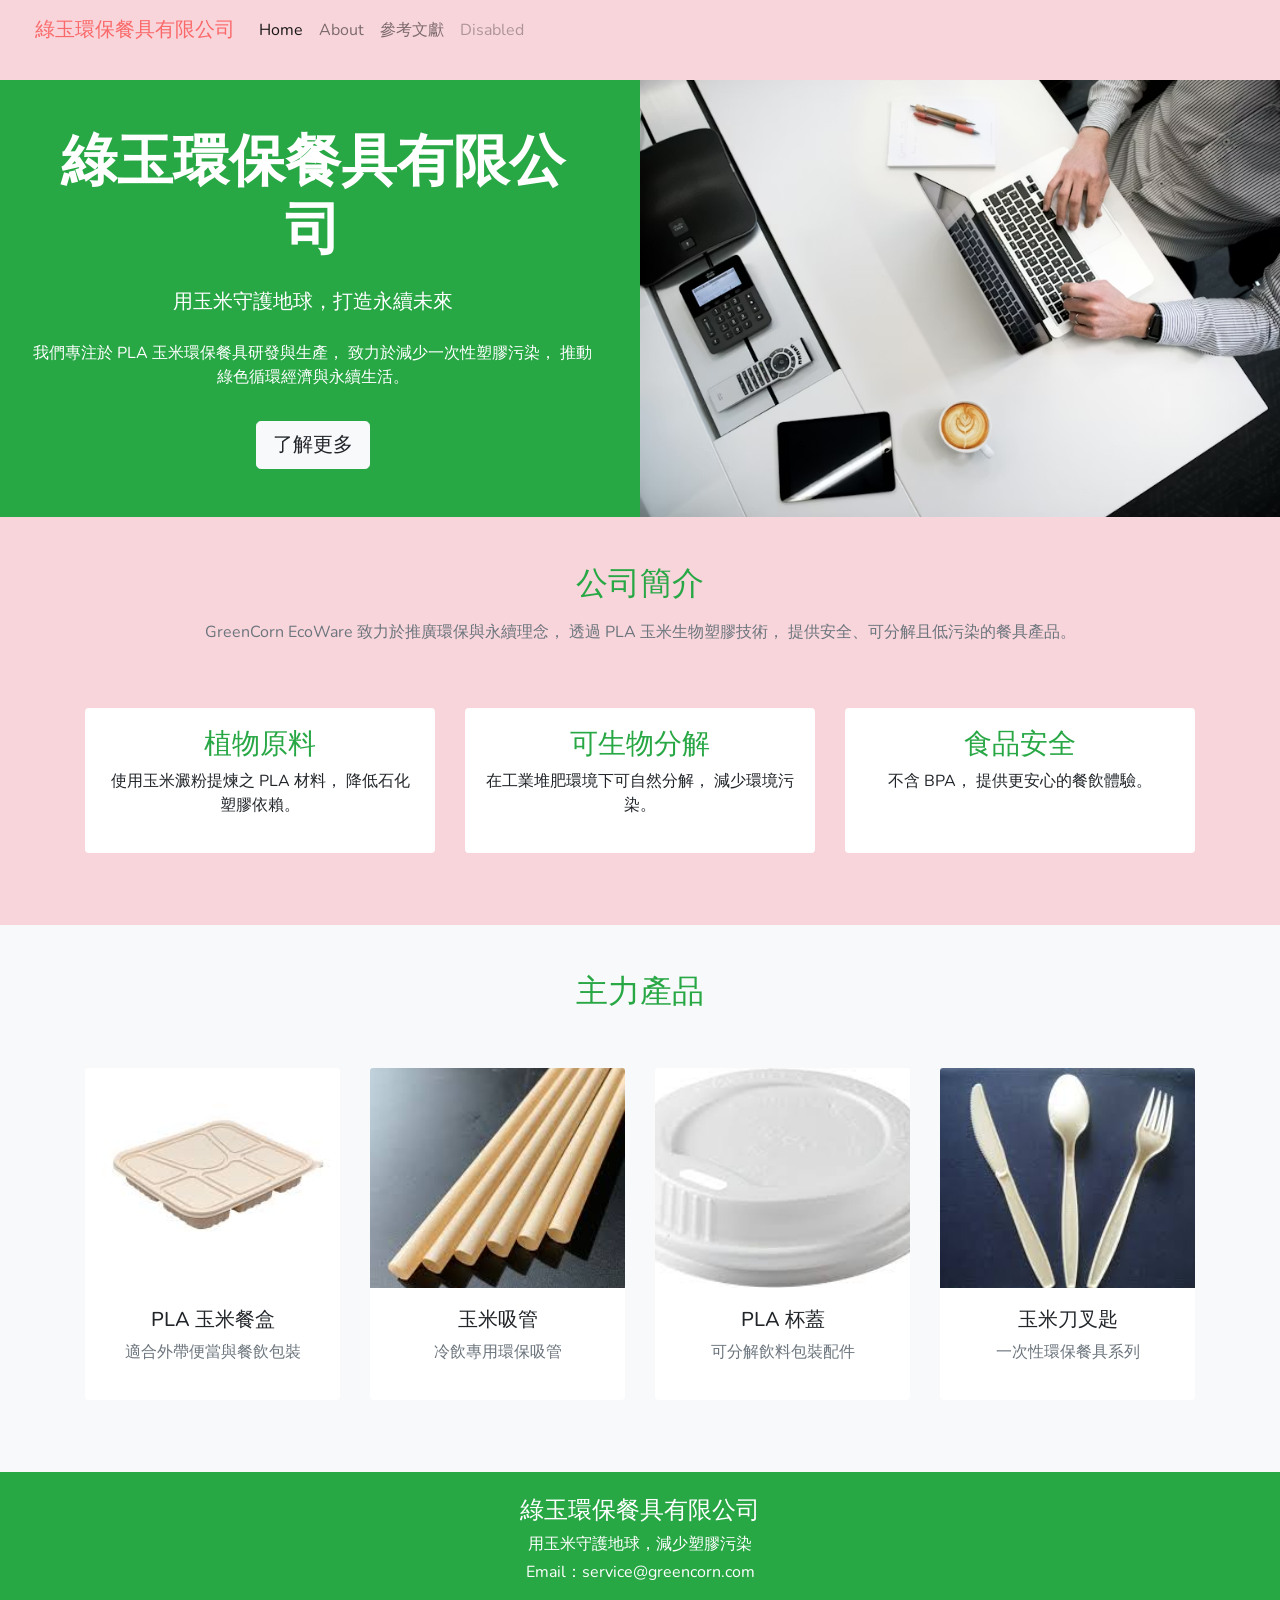
<file: index.html>
<!doctype html>
<html lang="en">

<head>
  <!-- Required meta tags -->
  <meta charset="utf-8">
  <meta name="viewport" content="width=device-width, initial-scale=1, shrink-to-fit=no">

  <!-- Google Font -->
  <link href="https://fonts.googleapis.com/css?family=Nunito:200,300,400,700" rel="stylesheet">

  <!-- Bootstrap CSS -->
  <link rel="stylesheet" href="https://stackpath.bootstrapcdn.com/bootstrap/4.1.3/css/bootstrap.min.css"
    integrity="sha384-MCw98/SFnGE8fJT3GXwEOngsV7Zt27NXFoaoApmYm81iuXoPkFOJwJ8ERdknLPMO" crossorigin="anonymous">



  <!-- Custom JavaScript -->
  <script src="app.js"></script>

  <title>GreenCorn EcoWare Co., Ltd.</title>
</head>


<body style="font-family: Nunito;">

  <!-- Custom CSS -->
  <link rel="stylesheet" href="app.css">

  <!-- Optional JavaScript -->
  <!-- jQuery first, then Popper.js, then Bootstrap JS -->
  <script src="https://code.jquery.com/jquery-3.3.1.slim.min.js"
    integrity="sha384-q8i/X+965DzO0rT7abK41JStQIAqVgRVzpbzo5smXKp4YfRvH+8abtTE1Pi6jizo"
    crossorigin="anonymous"></script>
  <script src="https://cdnjs.cloudflare.com/ajax/libs/popper.js/1.14.3/umd/popper.min.js"
    integrity="sha384-ZMP7rVo3mIykV+2+9J3UJ46jBk0WLaUAdn689aCwoqbBJiSnjAK/l8WvCWPIPm49"
    crossorigin="anonymous"></script>
  <script src="https://stackpath.bootstrapcdn.com/bootstrap/4.1.3/js/bootstrap.min.js"
    integrity="sha384-ChfqqxuZUCnJSK3+MXmPNIyE6ZbWh2IMqE241rYiqJxyMiZ6OW/JmZQ5stwEULTy"
    crossorigin="anonymous"></script>

  <!-- here is the navigation bar -->
  <nav class="  navbar navbar-expand-lg navbar-light " id="flowcs">
    <div class="container-fluid">
      <a class="navbar-brand " id="textcolor" href="#">綠玉環保餐具有限公司</a>
      <button class="navbar-toggler" type="button" data-toggle="collapse" data-target="#navbarNav"
        aria-controls="navbarNav" aria-expanded="false" aria-label="Toggle navigation">
        <span class="navbar-toggler-icon"></span>
      </button>
      <div class="collapse navbar-collapse" id="navbarNav">
        <ul class="navbar-nav">
          <li class="nav-item">
            <a class="nav-link active" aria-current="page" href="#">Home</a>
          </li>
          <li class="nav-item">
            <a class="nav-link" href="#">About</a>
          </li>
          <li class="nav-item">
            <a class="nav-link" href="doc.html">參考文獻</a>
          </li>
          <li class="nav-item">
            <a class="nav-link disabled" href="#" tabindex="-1" aria-disabled="true">Disabled</a>
          </li>
        </ul>
      </div>
    </div>
  </nav>

  <!-- Hero Section -->
  <section class="container-fluid px-0">
    <div class="row align-items-center">

      <div class="col-lg-6 text-center text-white bg-success p-5">
        <h1 class="display-4 font-weight-bold">綠玉環保餐具有限公司</h1>
        <p class="lead mt-4">
          用玉米守護地球，打造永續未來
        </p>

        <p class="mt-4">
          我們專注於 PLA 玉米環保餐具研發與生產，
          致力於減少一次性塑膠污染，
          推動綠色循環經濟與永續生活。
        </p>

        <button class="btn btn-light btn-lg mt-3">
          了解更多
        </button>
      </div>

      <div class="col-lg-6 px-0">
        <img class="img-fluid" src="imgs/photo-1520607162513-77705c0f0d4a.avif" alt="eco tableware">
      </div>

    </div>
  </section>

  <!-- Company Introduction -->
  <section class="container py-5">

    <div class="row text-center mb-5">
      <div class="col">
        <h2 class="display-5 text-success">公司簡介</h2>
        <p class="mt-3 text-muted">
          GreenCorn EcoWare 致力於推廣環保與永續理念，
          透過 PLA 玉米生物塑膠技術，
          提供安全、可分解且低污染的餐具產品。
        </p>
      </div>
    </div>

    <div class="row">

      <div class="col-md-4 text-center mb-4">
        <div class="card shadow border-0 h-100">
          <div class="card-body">
            <h3 class="text-success">植物原料</h3>
            <p>
              使用玉米澱粉提煉之 PLA 材料，
              降低石化塑膠依賴。
            </p>
          </div>
        </div>
      </div>

      <div class="col-md-4 text-center mb-4">
        <div class="card shadow border-0 h-100">
          <div class="card-body">
            <h3 class="text-success">可生物分解</h3>
            <p>
              在工業堆肥環境下可自然分解，
              減少環境污染。
            </p>
          </div>
        </div>
      </div>

      <div class="col-md-4 text-center mb-4">
        <div class="card shadow border-0 h-100">
          <div class="card-body">
            <h3 class="text-success">食品安全</h3>
            <p>
              不含 BPA，
              提供更安心的餐飲體驗。
            </p>
          </div>
        </div>
      </div>

    </div>
  </section>

  <!-- Products -->
  <section class="container-fluid bg-light py-5">

    <div class="container">

      <div class="row text-center mb-5">
        <div class="col">
          <h2 class="display-5 text-success">主力產品</h2>
        </div>
      </div>

      <div class="row">

        <div class="col-md-3 mb-4">
          <div class="card border-0 shadow h-100">
            <img class="card-img-top" src="imgs/1.jpg">
            <div class="card-body text-center">
              <h5>PLA 玉米餐盒</h5>
              <p class="text-muted">適合外帶便當與餐飲包裝</p>
            </div>
          </div>
        </div>

        <div class="col-md-3 mb-4">
          <div class="card border-0 shadow h-100">
            <img class="card-img-top" src="imgs/2.jpg">
            <div class="card-body text-center">
              <h5>玉米吸管</h5>
              <p class="text-muted">冷飲專用環保吸管</p>
            </div>
          </div>
        </div>

        <div class="col-md-3 mb-4">
          <div class="card border-0 shadow h-100">
            <img class="card-img-top" src="imgs/3.jpg">
            <div class="card-body text-center">
              <h5>PLA 杯蓋</h5>
              <p class="text-muted">可分解飲料包裝配件</p>
            </div>
          </div>
        </div>

        <div class="col-md-3 mb-4">
          <div class="card border-0 shadow h-100">
            <img class="card-img-top" src="imgs/4.jpg">
            <div class="card-body text-center">
              <h5>玉米刀叉匙</h5>
              <p class="text-muted">一次性環保餐具系列</p>
            </div>
          </div>
        </div>

      </div>

    </div>

  </section>

  <!-- Footer -->
  <footer class="bg-success text-white text-center py-4">

    <h4>綠玉環保餐具有限公司</h4>

    <p class="mb-1">
      用玉米守護地球，減少塑膠污染
    </p>

    <p class="mb-0">
      Email：service@greencorn.com
    </p>

  </footer>

</body>

</html>
</file>
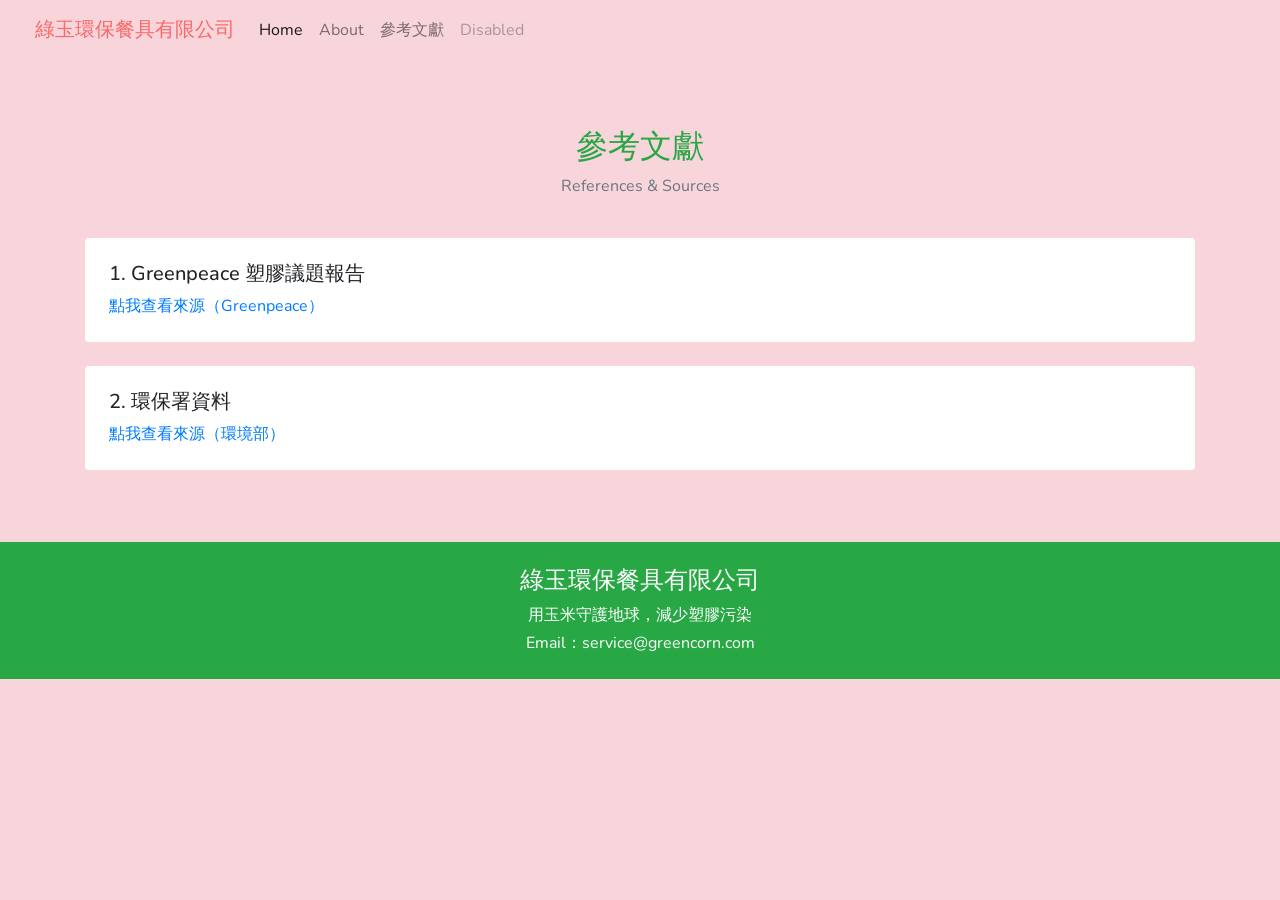
<file: doc.html>
<!doctype html>
<html lang="en">

<head>
    <!-- Required meta tags -->
    <meta charset="utf-8">
    <meta name="viewport" content="width=device-width, initial-scale=1, shrink-to-fit=no">

    <!-- Google Font -->
    <link href="https://fonts.googleapis.com/css?family=Nunito:200,300,400,700" rel="stylesheet">

    <!-- Bootstrap CSS -->
    <link rel="stylesheet" href="https://stackpath.bootstrapcdn.com/bootstrap/4.1.3/css/bootstrap.min.css"
        integrity="sha384-MCw98/SFnGE8fJT3GXwEOngsV7Zt27NXFoaoApmYm81iuXoPkFOJwJ8ERdknLPMO" crossorigin="anonymous">



    <!-- Custom JavaScript -->
    <script src="app.js"></script>

    <title>GreenCorn EcoWare Co., Ltd.</title>
</head>


<body style="font-family: Nunito;">

    <!-- Custom CSS -->
    <link rel="stylesheet" href="app.css">

    <!-- Optional JavaScript -->
    <!-- jQuery first, then Popper.js, then Bootstrap JS -->
    <script src="https://code.jquery.com/jquery-3.3.1.slim.min.js"
        integrity="sha384-q8i/X+965DzO0rT7abK41JStQIAqVgRVzpbzo5smXKp4YfRvH+8abtTE1Pi6jizo"
        crossorigin="anonymous"></script>
    <script src="https://cdnjs.cloudflare.com/ajax/libs/popper.js/1.14.3/umd/popper.min.js"
        integrity="sha384-ZMP7rVo3mIykV+2+9J3UJ46jBk0WLaUAdn689aCwoqbBJiSnjAK/l8WvCWPIPm49"
        crossorigin="anonymous"></script>
    <script src="https://stackpath.bootstrapcdn.com/bootstrap/4.1.3/js/bootstrap.min.js"
        integrity="sha384-ChfqqxuZUCnJSK3+MXmPNIyE6ZbWh2IMqE241rYiqJxyMiZ6OW/JmZQ5stwEULTy"
        crossorigin="anonymous"></script>

    <!-- here is the navigation bar -->
    <nav class="  navbar navbar-expand-lg navbar-light " id="flowcs">
        <div class="container-fluid">
            <a class="navbar-brand " id="textcolor" href="#">綠玉環保餐具有限公司</a>
            <button class="navbar-toggler" type="button" data-toggle="collapse" data-target="#navbarNav"
                aria-controls="navbarNav" aria-expanded="false" aria-label="Toggle navigation">
                <span class="navbar-toggler-icon"></span>
            </button>
            <div class="collapse navbar-collapse" id="navbarNav">
                <ul class="navbar-nav">
                    <li class="nav-item">
                        <a class="nav-link active" aria-current="page" href="index.html">Home</a>
                    </li>
                    <li class="nav-item">
                        <a class="nav-link" href="#">About</a>
                    </li>
                    <li class="nav-item">
                        <a class="nav-link" href="doc.html">參考文獻</a>
                    </li>
                    <li class="nav-item">
                        <a class="nav-link disabled" href="#" tabindex="-1" aria-disabled="true">Disabled</a>
                    </li>
                </ul>
            </div>
        </div>
    </nav>

    <!-- References Section -->
    <section class="container py-5">

        <div class="row text-center mb-4">
            <div class="col">
                <h2 class="text-success">參考文獻</h2>
                <p class="text-muted">References & Sources</p>
            </div>
        </div>

        <div class="row">

            <!-- <div class="col-12 mb-4">
                <div class="card shadow border-0 p-4">
                    <h5>1. 環保餐具與塑膠減量研究</h5>
                    <p class="text-muted">
                        Lorem ipsum dolor sit amet, consectetur adipiscing elit. Duis vel dolor ante.
                        Nullam feugiat egestas elit et vehicula.
                    </p>
                </div>
            </div> -->

            <div class="col-12 mb-4">
                <div class="card shadow border-0 p-4">
                    <h5>1. Greenpeace 塑膠議題報告</h5>
                    <a href="https://www.greenpeace.org/hongkong/issues/plastics/update/36849/%e5%8f%af%e9%99%8d%e8%a7%a3%e5%a1%91%e8%86%a0%e6%98%af%e4%bb%80%e9%ba%bc/"
                        target="_blank">
                        點我查看來源（Greenpeace）
                    </a>
                </div>
            </div>

            <div class="col-12 mb-4">
                <div class="card shadow border-0 p-4">
                    <h5>2. 環保署資料</h5>
                    <a href="https://enews.moenv.gov.tw/Page/3B3C62C78849F32F/6c51aa9b-9f0d-45bd-8b14-59d1b1797cf3"
                        target="_blank">
                        點我查看來源（環境部）
                    </a>
                </div>
            </div>

        </div>

    </section>


    <!-- Footer -->
    <footer class="bg-success text-white text-center py-4">

        <h4>綠玉環保餐具有限公司</h4>

        <p class="mb-1">
            用玉米守護地球，減少塑膠污染
        </p>

        <p class="mb-0">
            Email：service@greencorn.com
        </p>

    </footer>

</body>

</html>
</file>
<file: app.css>
body {
    background-color: rgb(248, 213, 219);
    margin: 0;
    padding-top: 80px;
}

#flowcs {
    position: fixed;
    top: 0;
    z-index: 9999;
    width: 100%;
    padding: 10px 20px;
    background-color: rgb(248, 213, 219);
    transition: background-color 0.5s linear;
}

#textcolor {
    color: rgb(250, 105, 105);
    transition: color 0.5s linear;
}

.navbar-nav .nav-link {
    color: black;
    border-radius: 5px;
    padding: 5px 10px;
    transition: .3s;
}

.navbar-nav .nav-link:hover {
    background-color: #ec4899;
    color: white;
}

.pic {
    display: flex;
    flex-wrap: wrap;
    gap: 20px;
    margin-top: 80px;
    margin-bottom: 40px;
}

.pic .item {
    display: flex;
    align-items: center;
    text-align: center;
}

.pic .item img {
    width: 100%;
    max-width: 300px;
    height: auto;
}

.pic .item h2 {
    font-size: clamp(18px, 4vw, 40px);
}

@media (max-width:768px) {

    .hide,
    .lolli {
        display: none;
    }

    .mobile-full {
        width: 100%;
        max-width: 100%;
    }
}

.card-img-top {
    height: 220px;
    object-fit: cover;
}
</file>
